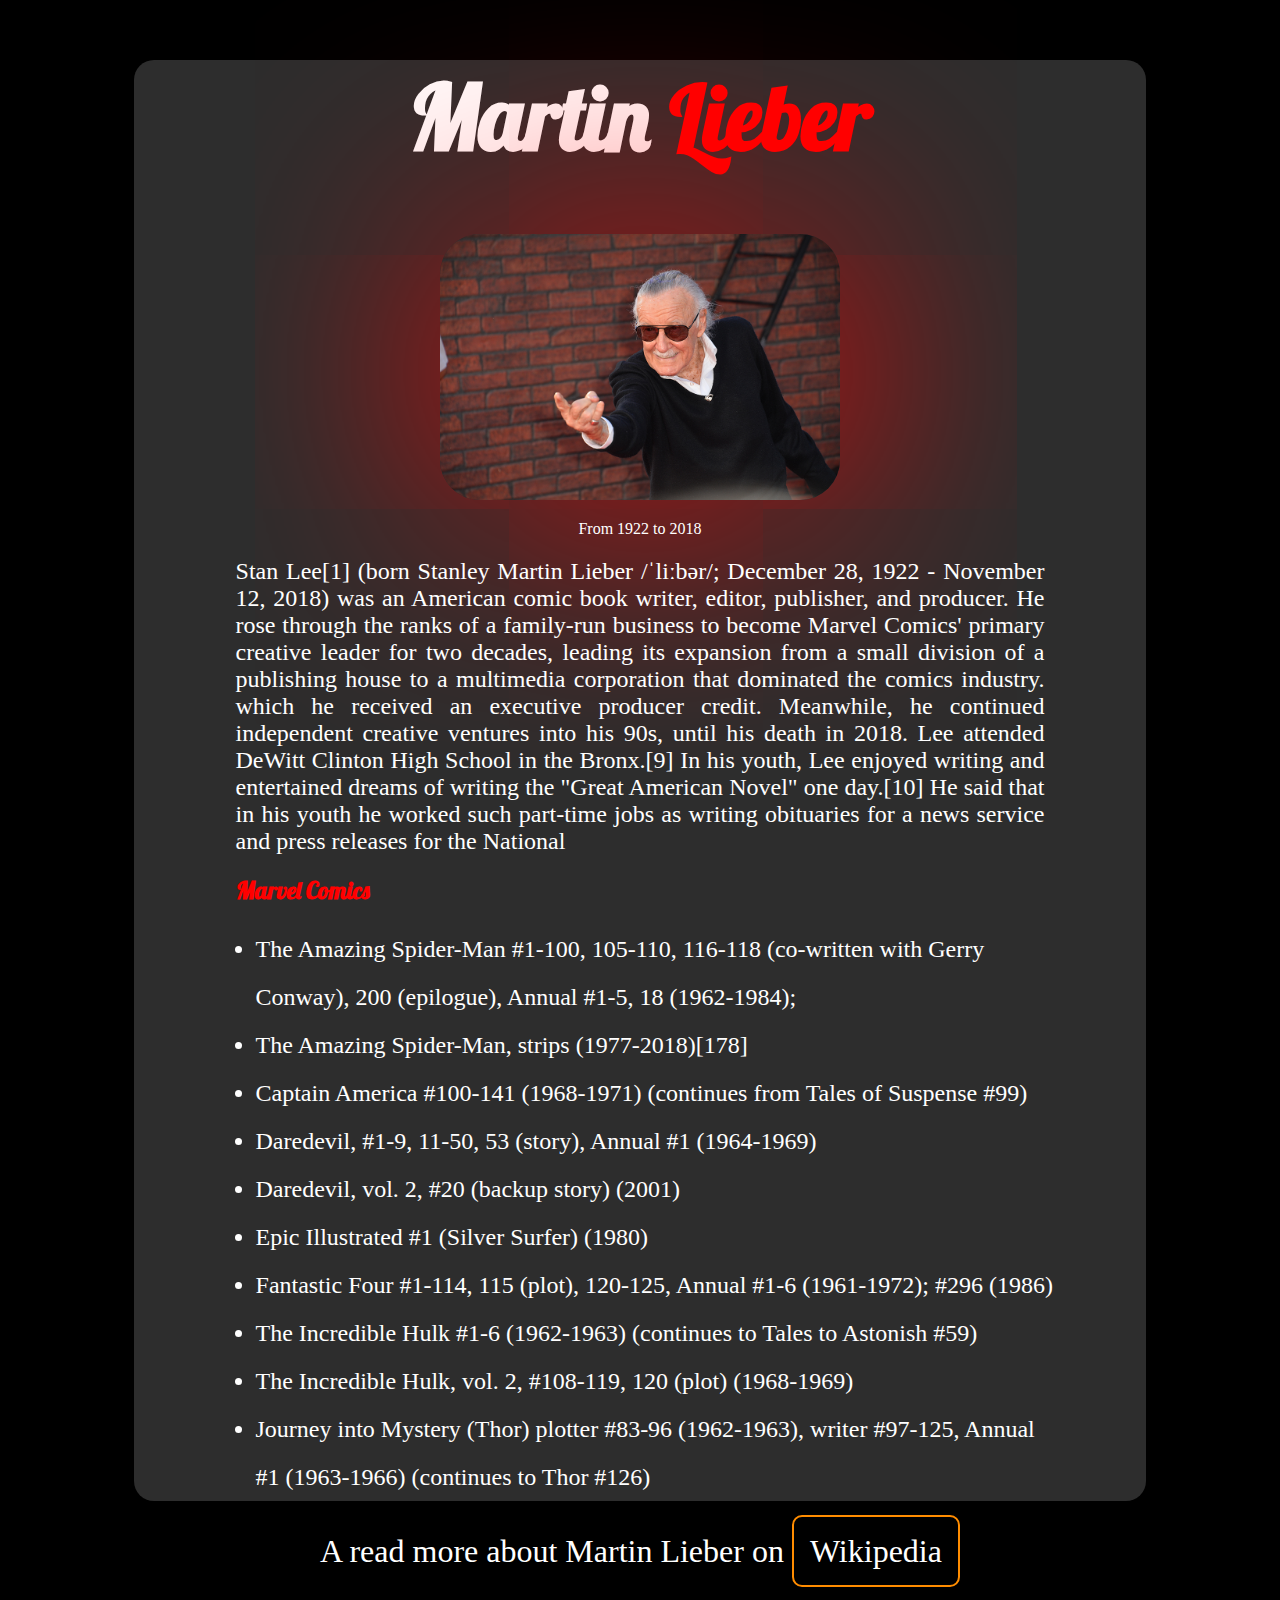
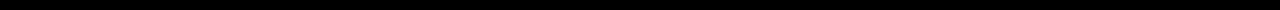
<file: index.html>
<!DOCTYPE html>
<html lang="en">
<head>
    <meta charset="UTF-8">
    <meta name="viewport" content="width=device-width, initial-scale=1.0">
    <link rel="preconnect" href="https://fonts.googleapis.com">
    <link rel="preconnect" href="https://fonts.gstatic.com" crossorigin>
    <link href="https://fonts.googleapis.com/css2?family=Lobster&display=swap" rel="stylesheet">
    <link rel="stylesheet" href="StanLee-Project.css">
    <title>StanLee</title>
</head>
<body>
    <div class="container">
        <h1 class="heading" id="title">Martin <span id="span1">Lieber</span></h1>
    
        <div class="img-div">
            <img src="./img/stan-lee.jpg" alt="stanlee" id="image">
        <p id="date">From 1922 to 2018</p>
        </div>

        <p id="info">
            Stan Lee[1] (born Stanley Martin Lieber /ˈliːbər/; December 28, 1922 - November 12, 2018) was an American comic book writer, editor, publisher, and producer. He rose through the ranks of a family-run business to become Marvel Comics' primary creative leader for two decades, leading its expansion from a small division of a publishing house to a multimedia corporation that dominated the comics industry. which he received an executive producer credit. Meanwhile, he continued independent creative ventures into his 90s, until his death in 2018. Lee attended DeWitt Clinton High School in the Bronx.[9] In his youth, Lee enjoyed writing and entertained dreams of writing the "Great American Novel" one day.[10] He said that in his youth he worked such part-time jobs as writing obituaries for a news service and press releases for the National
        </p>
    
        <h2 class="heading" id="marvel">Marvel Comics</h2>
    
        <ul>
            <li>The Amazing Spider-Man #1-100, 105-110, 116-118 (co-written with Gerry Conway), 200 (epilogue), Annual #1-5, 18 (1962-1984);</li>
            <li>The Amazing Spider-Man, strips (1977-2018)[178]</li>
            <li>Captain America #100-141 (1968-1971) (continues from Tales of Suspense #99)</li>
            <li>Daredevil, #1-9, 11-50, 53 (story), Annual #1 (1964-1969)</li>
            <li>Daredevil, vol. 2, #20 (backup story) (2001)</li>
            <li>Epic Illustrated #1 (Silver Surfer) (1980)</li>
            <li>Fantastic Four #1-114, 115 (plot), 120-125, Annual #1-6 (1961-1972); #296 (1986)</li>
            <li>The Incredible Hulk #1-6 (1962-1963) (continues to Tales to Astonish #59)</li>
            <li>The Incredible Hulk, vol. 2, #108-119, 120 (plot) (1968-1969)</li>
            <li>Journey into Mystery (Thor) plotter #83-96 (1962-1963), writer #97-125, Annual #1 (1963-1966) (continues to Thor #126)</li>
        </ul>
    
    </div>
    
    <footer id="footer">
        A read more about Martin Lieber on
        <a href="https://en.wikipedia.org/wiki/Stan_Lee" id="link" target="_blank">Wikipedia</a>
    </footer>

</body>
</html>
</file>
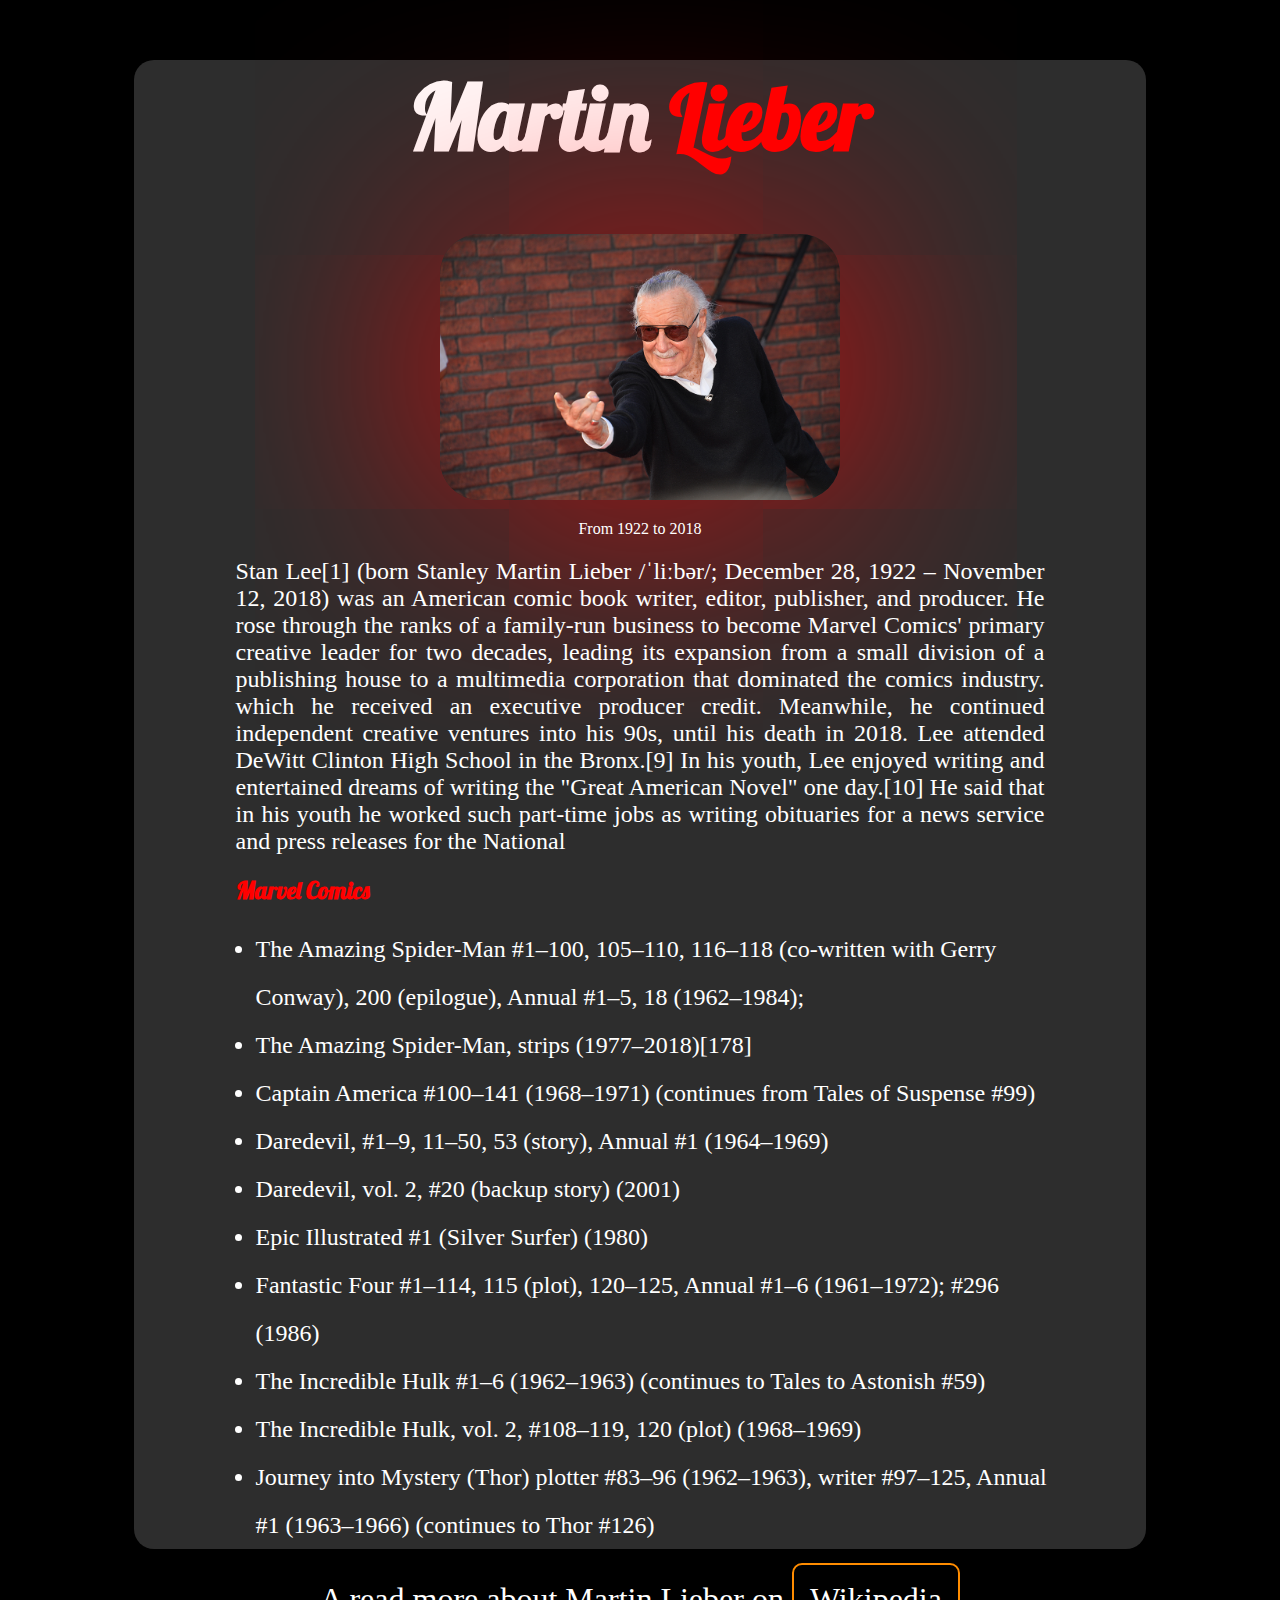
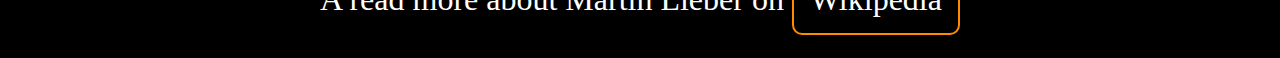
<file: StanLee-Project.html>
<!DOCTYPE html>
<html lang="en">
<head>
    <meta charset="UTF-8">
    <meta name="viewport" content="width=device-width, initial-scale=1.0">
    <link rel="preconnect" href="https://fonts.googleapis.com">
<link rel="preconnect" href="https://fonts.gstatic.com" crossorigin>
<link href="https://fonts.googleapis.com/css2?family=Lobster&display=swap" rel="stylesheet">
    <link rel="stylesheet" href="StanLee-Project.css">
    <title>StanLee</title>
</head>
<body>
    <div class="container">
        <h1 class="heading" id="title">Martin <span id="span1">Lieber</span></h1>
    
        <div class="img-div">
            <img src="./img/stan-lee.jpg" alt="stanlee" id="image">
        <p id="date">From 1922 to 2018</p>
        </div>

        <p id="info">
            Stan Lee[1] (born Stanley Martin Lieber /ˈliːbər/; December 28, 1922 – November 12, 2018) was an American comic book writer, editor, publisher, and producer. He rose through the ranks of a family-run business to become Marvel Comics' primary creative leader for two decades, leading its expansion from a small division of a publishing house to a multimedia corporation that dominated the comics industry. which he received an executive producer credit. Meanwhile, he continued independent creative ventures into his 90s, until his death in 2018. Lee attended DeWitt Clinton High School in the Bronx.[9] In his youth, Lee enjoyed writing and entertained dreams of writing the "Great American Novel" one day.[10] He said that in his youth he worked such part-time jobs as writing obituaries for a news service and press releases for the National
        </p>
    
        <h2 class="heading" id="marvel">Marvel Comics</h2>
    
        <ul>
            <li>The Amazing Spider-Man #1–100, 105–110, 116–118 (co-written with Gerry Conway), 200 (epilogue), Annual #1–5, 18 (1962–1984);</li>
            <li>The Amazing Spider-Man, strips (1977–2018)[178]</li>
            <li>Captain America #100–141 (1968–1971) (continues from Tales of Suspense #99)</li>
            <li>Daredevil, #1–9, 11–50, 53 (story), Annual #1 (1964–1969)</li>
            <li>Daredevil, vol. 2, #20 (backup story) (2001)</li>
            <li>Epic Illustrated #1 (Silver Surfer) (1980)</li>
            <li>Fantastic Four #1–114, 115 (plot), 120–125, Annual #1–6 (1961–1972); #296 (1986)</li>
            <li>The Incredible Hulk #1–6 (1962–1963) (continues to Tales to Astonish #59)</li>
            <li>The Incredible Hulk, vol. 2, #108–119, 120 (plot) (1968–1969)</li>
            <li>Journey into Mystery (Thor) plotter #83–96 (1962–1963), writer #97–125, Annual #1 (1963–1966) (continues to Thor #126)</li>
        </ul>
    
    </div>
    
    <footer id="footer">
        A read more about Martin Lieber on
        <a href="https://en.wikipedia.org/wiki/Stan_Lee" id="link" target="_blank">Wikipedia</a>
    </footer>

</body>
</html>
</file>
<file: StanLee-Project.css>
body{
    background-color: black;
    color: white;

}
.container{
    /* border: 3px solid red; */
    width: 80%;
    margin: auto;
    background-color: rgb(50, 50, 50, 0.9);
    border-radius: 20px;


}
.img-div{
   /* border: 2px solid red; */ /* Bunu yazarak nerde calistigimiza bakiyoruz*/ 
    text-align: center;

}

#image{
    width: 400px;
    border-radius: 40px;
    box-shadow: 5px 5px 500px red;
}

.heading{
    font-family: "Lobster", sans-serif;
   
}

#title{
    text-align: center;
    font-size: 90px;
}

#span1{
    color: red;
}

#info{
    /* border: 2px solid red; */
    /* margin: 2 20px; */
    width: 80%;
    margin: 20px auto;
    text-align: justify;
    font-size: 1.5rem;
}

#marvel{
    color: red;
    margin-left: 10%;
}

ul{
    /* border:2px solid red ; */
    width: 80%;
    margin: auto;
}

li{
    font-size: 24px;
    line-height: 3rem;

}
#footer{
    /* border:2px solid red ; */
    font-size: 2rem;
    padding: 2rem;
    text-align: center;

}

#link{
    color: white;
    text-decoration: none;
    border: 2px solid darkorange;
    padding: 1rem;
    border-radius: 10px;
    background-color: black;
    

}
#link:hover{
    color: darkorange;
    background-color: rgb(75, 77, 77);
}
</file>
